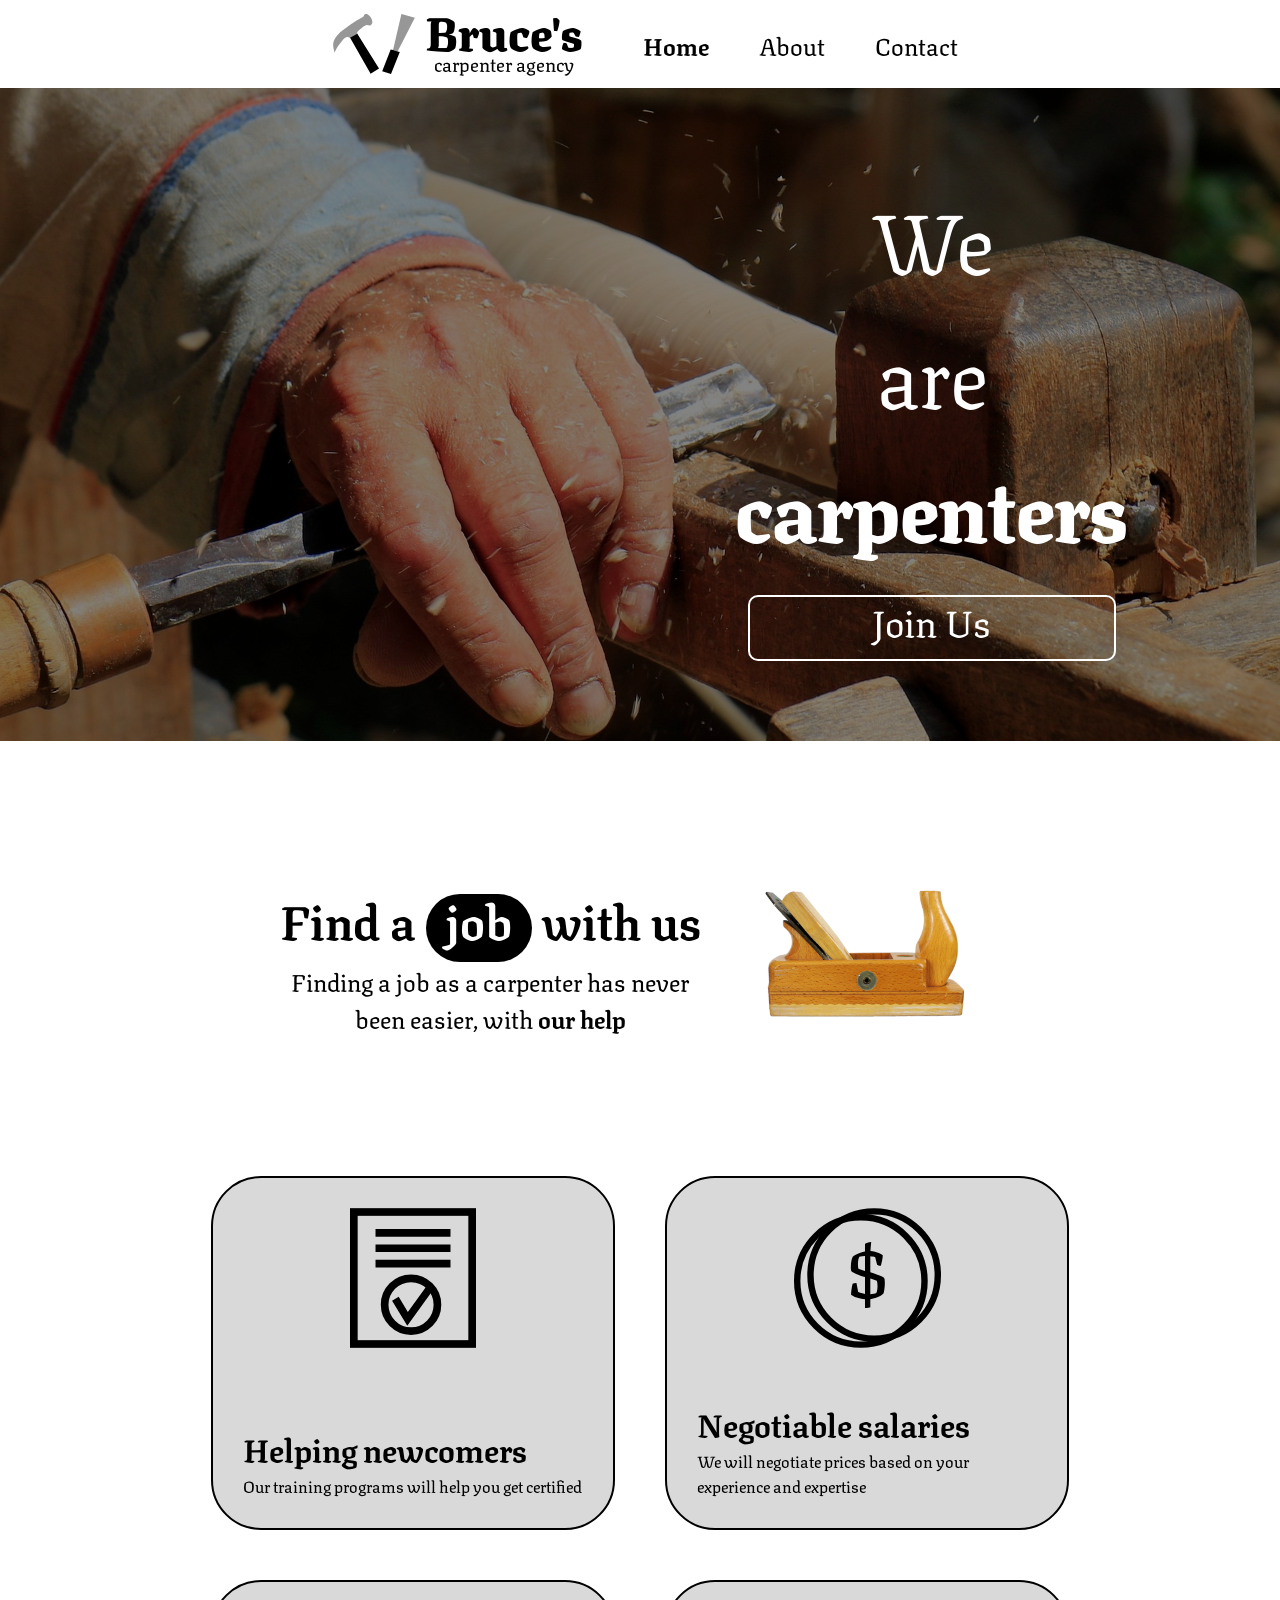
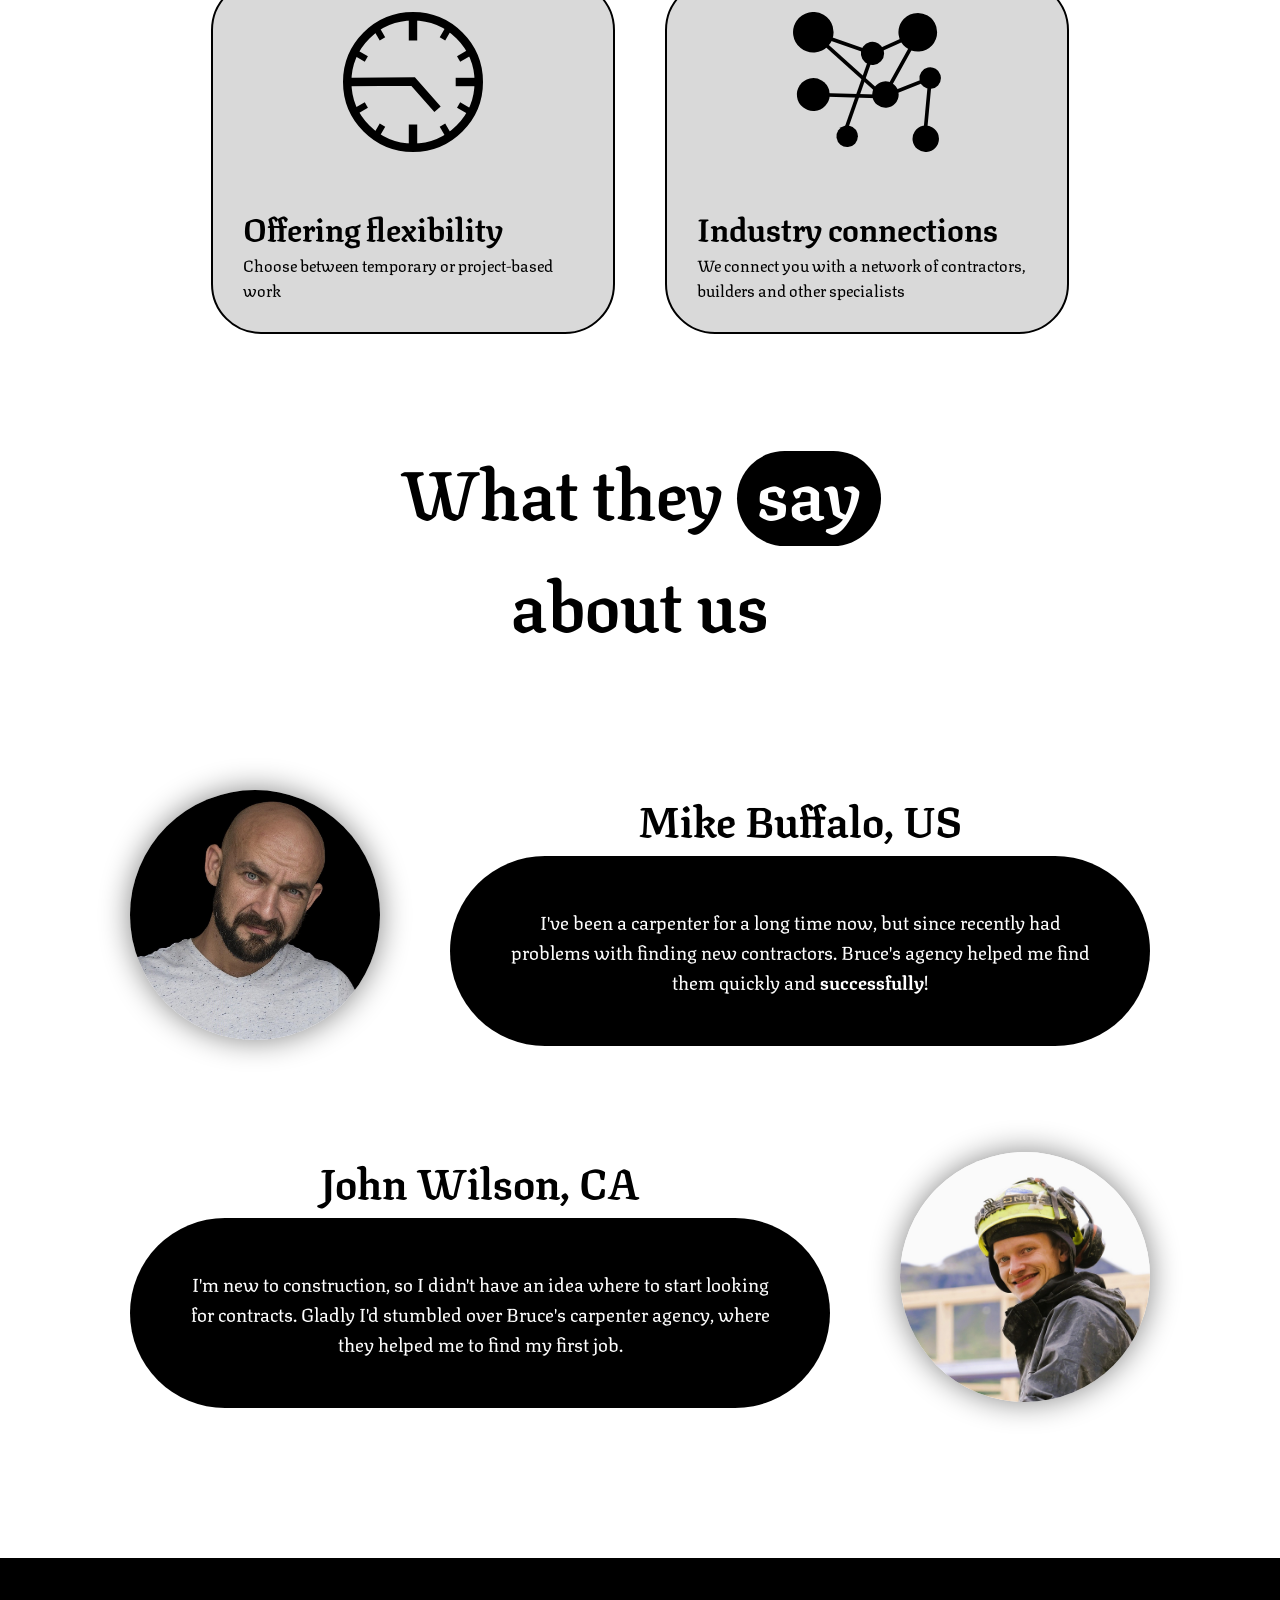
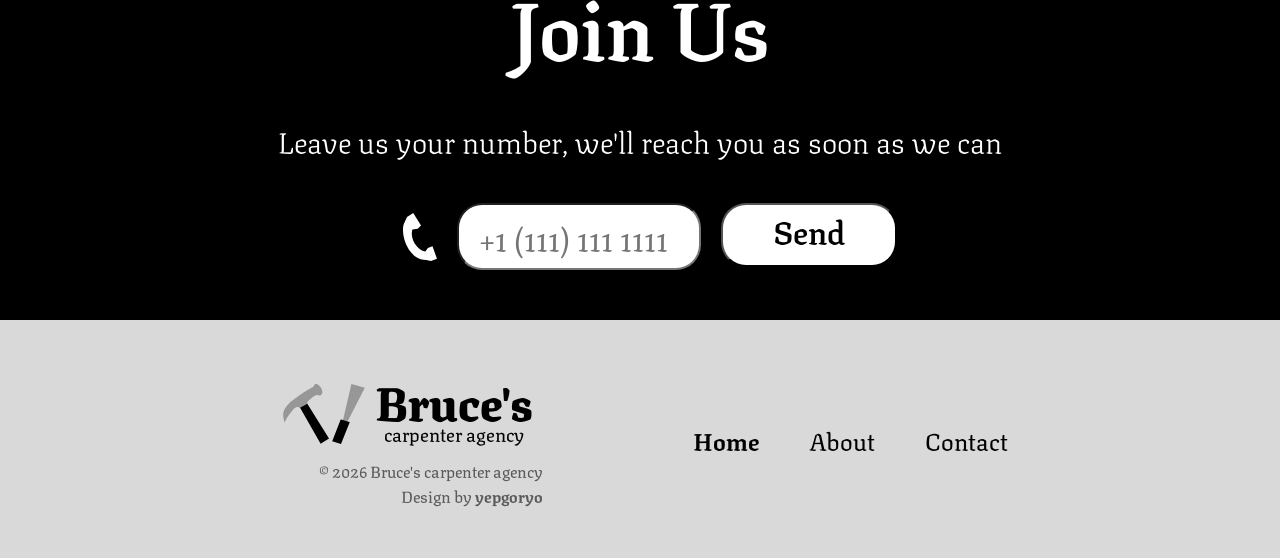
<file: index.html>
<!DOCTYPE html>
<html lang="en">
    <!-- Design by yepgoryo -->
<head>
    <meta charset="UTF-8">
    <meta name="viewport" content="width=device-width, initial-scale=1.0">
    <title>Bruce's Carpenter Agency</title>
    <link rel="stylesheet" href="main.css">
    <link rel="shortcut icon" href="favicon.png" type="image/x-icon">
</head>
<body>
    <header>
        <div class="logo">
            <div class="logo__image">
                <img src="img/logo_hammerandchisel.svg" width="82" height="60" alt="">
            </div>
            <div class="logo__text">
                <span class="logo__text__big">Bruce's</span>
                <span class="logo__text__small">carpenter agency</span>
            </div>
        </div>
        <nav>
            <ul>
                <li><a href="index.html"><b>Home</b></a></li>
                <li><a href="about.html">About</a></li>
                <li><a href="contact.html">Contact</a></li>
            </ul>
        </nav>
    </header>
    <div class="hero__wrapper">
        <div class="hero__message">
            <div class="hero__title">
                We<br/>are<br/><span class="hero__title__bold">carpenters</span>
            </div>
            <a class="hero__button" href="#joinus">Join Us</a>
        </div>
    </div>
    <main>
        <div class="main__heading__wrapper">
            <div class="main__heading__wrapper__text">
                <div class="main__heading__wrapper__text__heading">
                    <h1>Find a <div class="main__heading__wrapper__text__emphasis">job</div> with us</h1>
                </div>
                <p>Finding a job as a carpenter has never been easier, with <b>our help</b></p>
            </div>
            <div class="main__heading__wrapper__image__container">
                <img class="main__heading__wrapper__image" src="img/ralphs_fotos-planer-2546074_1920.png" width="300" height="200" alt="">
            </div>
        </div>
        <div class="main__aspect__blocks">
            <div class="main__aspect__block">
                <div class="main__aspect__block__image">
                    <img src="img/block_icon_1.svg" width="126" height="140" alt="">
                </div>
                <div class="main__aspect__block__text">
                    <h1>Helping newcomers</h1>
                    <p>Our training programs will help you get certified</p>
                </div>
            </div>
            <div class="main__aspect__block">
                <div class="main__aspect__block__image">
                    <img src="img/block_icon_2.svg" width="147" height="140" alt="">
                </div>
                <div class="main__aspect__block__text">
                    <h1>Negotiable salaries</h1>
                    <p>We will negotiate prices based on your experience and expertise</p>
                </div>
            </div>
            <div class="main__aspect__block">
                <div class="main__aspect__block__image">
                    <img src="img/block_icon_3.svg" width="140" height="140" alt="">
                </div>
                <div class="main__aspect__block__text">
                    <h1>Offering flexibility</h1>
                    <p>Choose between temporary or project-based work</p>
                </div>
            </div>
            <div class="main__aspect__block">
                <div class="main__aspect__block__image">
                    <img src="img/block_icon_4.svg" width="148" height="140" alt="">
                </div>
                <div class="main__aspect__block__text">
                    <h1>Industry connections</h1>
                    <p>We connect you with a network of contractors, builders and other specialists</p>
                </div>
            </div>
        </div>
        <div class="main__reviews">
            <div class="main__reviews__text">
                <div class="main__reviews__text__heading">
                    <h1>What they <div class="main__reviews__text__emphasis">say</div> about us</h1>
                </div>
            </div>
            <div class="main__reviews__review__leftside">
                <div class="main__reviews__review__image__container">
                    <img class="main__reviews__review__image main__reviews__review__image__left" src="img/romyrwood-isolated-4063381_1920_crop.jpg" width="250" height="250" alt="">
                </div>
                <div class="main__reviews__review__message">
                    <h1>Mike Buffalo, US</h1>
                    <div class="main__reviews__review__message__text">
                        <p>I've been a carpenter for a long time now, but since recently had problems with finding new contractors. Bruce's agency helped me find them quickly and <b>successfully</b>!</p>
                    </div>
                </div>
            </div>
            <div class="main__reviews__review__rightside">
                <div class="main__reviews__review__message">
                    <h1>John Wilson, CA</h1>
                    <div class="main__reviews__review__message__text">
                        <p>I'm new to construction, so I didn't have an idea where to start looking for contracts. Gladly I'd stumbled over Bruce's carpenter agency, where they helped me to find my first job.</p>
                    </div>
                </div>
                <div class="main__reviews__review__image__container">
                    <img class="main__reviews__review__image main__reviews__review__image__right" src="img/oknord-worker-8437106_1920_crop.jpg" width="250" height="250" alt="">
                </div>
            </div>
        </div>
        <div id="joinus" class="main__contact__form">
            <h1>Join Us</h1>
            <p>Leave us your number, we'll reach you as soon as we can</p>
            <form action="">
                <div class="main__contact__form__input">
                    <div class="main__contact__form__input__phone">
                        <div class="main__contact__form__input__icon">
                            <img src="img/phone_icon.svg" width="34" height="48" alt="">
                        </div>
                        <input class="main__contact__form__tel" type="tel" name="" id="" placeholder="+1 (111) 111 1111" maxlength="20">
                    </div>
                    <button class="main__contact__form__send">Send</button>
                </div>
            </form>
        </div>
    </main>
    <footer>
        <div class="footer__left__section">
            <div class="logo">
                <div class="logo__image">
                    <img src="img/logo_hammerandchisel.svg" width="82" height="60" alt="">
                </div>
                <div class="logo__text">
                    <span class="logo__text__big">Bruce's</span>
                    <span class="logo__text__small">carpenter agency</span>
                </div>
            </div>
            <p>© 2026 Bruce's carpenter agency<br/>Design by <b>yepgoryo</b></p>
        </div>
        <div class="footer__right__section">
            <nav>
                <ul>
                    <li><a href="index.html"><b>Home</b></a></li>
                    <li><a href="about.html">About</a></li>
                    <li><a href="contact.html">Contact</a></li>
                </ul>
            </nav>
        </div>
    </footer>
</body>
</html>
</file>
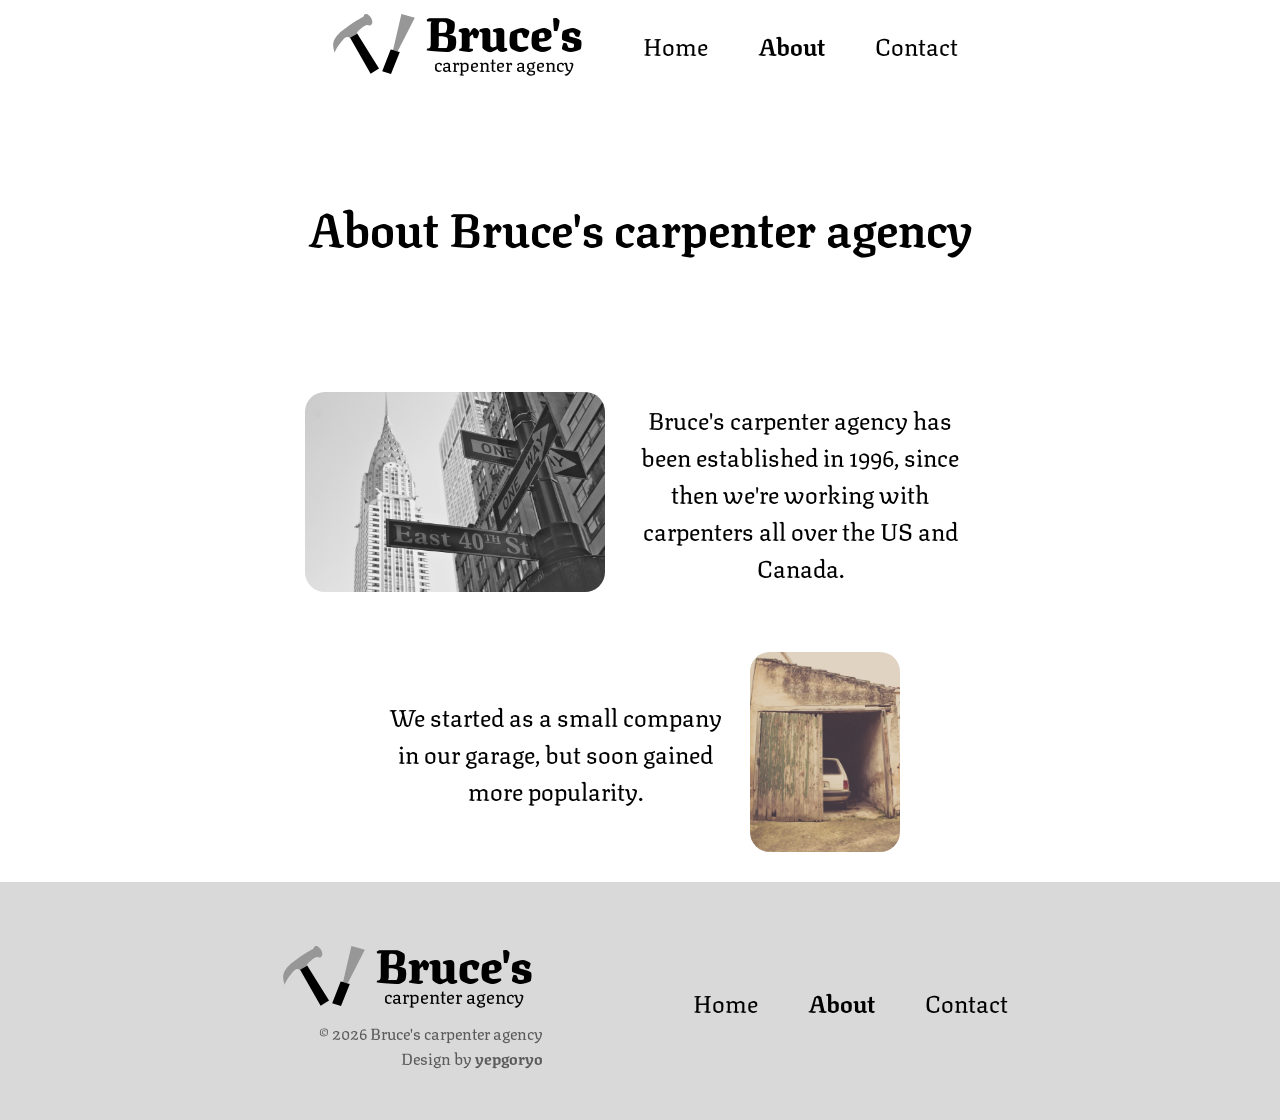
<file: about.html>
<!DOCTYPE html>
<html lang="en">
    <!-- Design by yepgoryo -->
<head>
    <meta charset="UTF-8">
    <meta name="viewport" content="width=device-width, initial-scale=1.0">
    <title>Bruce's Carpenter Agency</title>
    <link rel="stylesheet" href="main.css">
    <link rel="shortcut icon" href="favicon.png" type="image/x-icon">
</head>
<body>
    <header>
        <div class="logo">
            <div class="logo__image">
                <img src="img/logo_hammerandchisel.svg" width="82" height="60" alt="">
            </div>
            <div class="logo__text">
                <span class="logo__text__big">Bruce's</span>
                <span class="logo__text__small">carpenter agency</span>
            </div>
        </div>
        <nav>
            <ul>
                <li><a href="index.html">Home</a></li>
                <li><a href="about.html"><b>About</b></a></li>
                <li><a href="contact.html">Contact</a></li>
            </ul>
        </nav>
    </header>
    <main>
        <div class="single__heading">
            <h1>About Bruce's carpenter agency</h1>
        </div>
        <div class="picture__paragraph__left">
            <img class="picture__from__paragraph" src="img/rosanna17-new-york-7665799_1920.jpg" alt="">
            <div class="picture__text__paragraph">
                <p>Bruce's carpenter agency has been established in 1996, since then we're working with carpenters all over the US and Canada.</p>
            </div>
        </div>
        <div class="picture__paragraph__right">
            <div class="picture__text__paragraph">
                <p>We started as a small company in our garage, but soon gained more popularity.</p>
            </div>
            <img class="picture__from__paragraph" src="img/aitorstudio-car-1406870_1920.jpg" alt="">
        </div>
    </main>
    <footer>
        <div class="footer__left__section">
            <div class="logo">
                <div class="logo__image">
                    <img src="img/logo_hammerandchisel.svg" width="82" height="60" alt="">
                </div>
                <div class="logo__text">
                    <span class="logo__text__big">Bruce's</span>
                    <span class="logo__text__small">carpenter agency</span>
                </div>
            </div>
            <p>© 2026 Bruce's carpenter agency<br/>Design by <b>yepgoryo</b></p>
        </div>
        <div class="footer__right__section">
            <nav>
                <ul>
                    <li><a href="index.html">Home</a></li>
                    <li><a href="about.html"><b>About</b></a></li>
                    <li><a href="contact.html">Contact</a></li>
                </ul>
            </nav>
        </div>
    </footer>
</body>
</html>
</file>
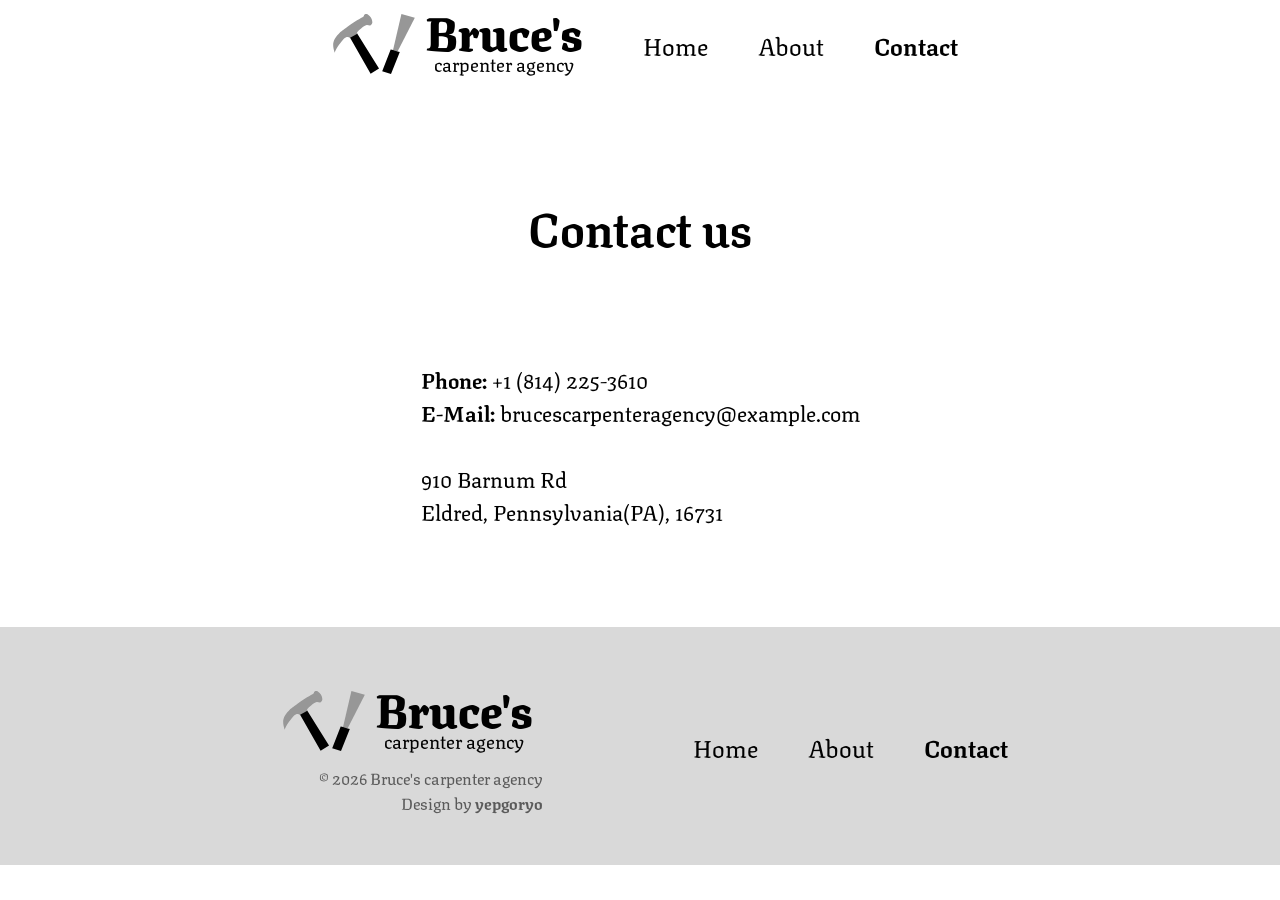
<file: contact.html>
<!DOCTYPE html>
<html lang="en">
    <!-- Design by yepgoryo -->
<head>
    <meta charset="UTF-8">
    <meta name="viewport" content="width=device-width, initial-scale=1.0">
    <title>Bruce's Carpenter Agency</title>
    <link rel="stylesheet" href="main.css">
    <link rel="shortcut icon" href="favicon.png" type="image/x-icon">
</head>
<body>
    <header>
        <div class="logo">
            <div class="logo__image">
                <img src="img/logo_hammerandchisel.svg" width="82" height="60" alt="">
            </div>
            <div class="logo__text">
                <span class="logo__text__big">Bruce's</span>
                <span class="logo__text__small">carpenter agency</span>
            </div>
        </div>
        <nav>
            <ul>
                <li><a href="index.html">Home</a></li>
                <li><a href="about.html">About</a></li>
                <li><a href="contact.html"><b>Contact</b></a></li>
            </ul>
        </nav>
    </header>
    <main>
        <div class="single__heading">
            <h1>Contact us</h1>
        </div>
        <div class="single__paragraph">
            <p><b>Phone:</b> +1 (814) 225-3610<br/><b>E-Mail:</b> brucescarpenteragency@example.com<br/><br/>910 Barnum Rd<br/>Eldred, Pennsylvania(PA), 16731</p>
        </div>
    </main>
    <footer>
        <div class="footer__left__section">
            <div class="logo">
                <div class="logo__image">
                    <img src="img/logo_hammerandchisel.svg" width="82" height="60" alt="">
                </div>
                <div class="logo__text">
                    <span class="logo__text__big">Bruce's</span>
                    <span class="logo__text__small">carpenter agency</span>
                </div>
            </div>
            <p>© 2026 Bruce's carpenter agency<br/>Design by <b>yepgoryo</b></p>
        </div>
        <div class="footer__right__section">
            <nav>
                <ul>
                    <li><a href="index.html">Home</a></li>
                    <li><a href="about.html">About</a></li>
                    <li><a href="contact.html"><b>Contact</b></a></li>
                </ul>
            </nav>
        </div>
    </footer>
</body>
</html>
</file>
<file: main.css>
/*
    Design by yepgoryo
*/

@font-face {
    font-family: "Texturina";
    src: url("fonts/Texturina-VariableFont_opsz\,wght.ttf");
}

* {
    padding: 0;
    margin: 0;
}

html {
    scroll-behavior: smooth;
}

body {
    background: #fff;
    font-family: "Texturina", sans-serif;
    overflow-x: hidden;
}

header {
    display: flex;
    flex-direction: row;
    justify-content: center;
}

a {
    text-decoration: none;
}

.logo {
    padding: 10px;
    display: flex;
    flex-direction: row;
}

.center__vertical {
    display: flex;
    flex-direction: column;
    justify-content: center;
}

.logo .logo__image {
    display: flex;
    flex-direction: column;
    justify-content: center;
    padding-right: 10px;
}

.logo .logo__text {
    text-align: center;
    display: flex;
    flex-direction: column;
    justify-content: center;
}

.logo .logo__text .logo__text__big {
    font-size: 36pt;
    font-weight: 900;
    line-height: 38px;
}

.logo .logo__text .logo__text__small {
    font-size: 14pt;
    font-weight: 400;
}

header nav, footer .footer__right__section nav {
    display: flex;
    flex-direction: column;
    justify-content: center;
}

header nav ul, footer .footer__right__section nav ul {
    display: flex;
    flex-direction: row;
    justify-content: center;
    gap: 50px;
    padding-left: 50px;
    list-style: none;
    font-size: 18pt;
}

header nav ul a, header nav ul a:active, header nav ul a:visited, footer .footer__right__section nav ul a, footer .footer__right__section nav ul a:active, footer .footer__right__section nav ul a:visited {
    color: #000;
}

.hero__wrapper {
    background: #0000007c url('img/juergen_sieber-drechsler-3394311_1920.jpg') no-repeat center;
    background-size: cover;
    background-blend-mode: darken;
}

.hero__wrapper .hero__message {
    display: flex;
    flex-direction: column;
    justify-content: center;
    padding-top: 80px;
    padding-bottom: 80px;
    margin-left: 55%;
    width: 455px;
}

.hero__wrapper .hero__message .hero__title {
    color: #fff;
    font-size: 64pt;
    text-align: center;
    padding-bottom: 25px;
}

.hero__wrapper .hero__message .hero__title .hero__title__bold {
    font-weight: 900;
}

.hero__wrapper .hero__message .hero__button, .hero__wrapper .hero__message .hero__button:active {
    font-size: 28pt;
    color: #fff;
    border: 2px solid #fff;
    text-align: center;
    text-align: center;
    border-radius: 10px;
    line-height: 46px;
    padding-bottom: 16px;
    width: 80%;
    margin: 0 auto;
    transition: .3s ease;
}

.hero__wrapper .hero__message .hero__button:hover {
    background: #fff;
    color: #000;
}

.main__heading__wrapper {
    display: flex;
    flex-direction: row;
    justify-content: center;
    padding-top: 60px;
    padding-bottom: 60px;
}

.main__heading__wrapper .main__heading__wrapper__image__container {
    display: flex;
    flex-direction: column;
    justify-content: center;
}

.main__heading__wrapper .main__heading__wrapper__text {
    color: #000;
    text-align: center;
    padding-left: 10px;
    padding-right: 10px;
    padding-top: 80px;
    padding-bottom: 80px;
}

.main__heading__wrapper .main__heading__wrapper__text .main__heading__wrapper__text__heading {
    display: flex;
    flex-direction: row;
    justify-content: center;
    font-size: 18pt;
}

.main__heading__wrapper .main__heading__wrapper__text .main__heading__wrapper__text__heading .main__heading__wrapper__text__emphasis {
    display: inline-block;
    background: #000;
    color: #fff;
    line-height: 48px;
    padding-left: 20px;
    padding-right: 20px;
    padding-bottom: 20px;
    border-radius: 60px;
}

.main__heading__wrapper .main__heading__wrapper__text p {
    font-size: 18pt;
    width: 400px;
    margin: 0 auto;
}

.main__aspect__blocks {
    display: grid;
    grid-template-rows: auto auto;
    grid-template-columns: auto auto;
    justify-content: center;
    gap: 50px;
}

.main__aspect__blocks .main__aspect__block {
    background: #d9d9d9ff;
    border-radius: 50px;
    border: 2px solid #000;
    padding: 30px;
    width: 340px;
    color: #000;
    display: flex;
    flex-direction: column;
    justify-content: space-between;
}

.main__aspect__blocks .main__aspect__block h1 {
    font-size: 24pt;
}

.main__aspect__blocks .main__aspect__block p {
    font-size: 12pt;
}

.main__aspect__blocks .main__aspect__block .main__aspect__block__image {
    display: flex;
    flex-direction: row;
    justify-content: center;
}

.main__aspect__blocks .main__aspect__block .main__aspect__block__text {
    padding-top: 50px;
}

.main__reviews {
    padding-top: 100px;
    padding-bottom: 100px;
}

.main__reviews .main__reviews__text {
    width: 600px;
    margin: 0 auto;
    text-align: center;
    margin-bottom: 80px;
}

.main__reviews .main__reviews__text .main__reviews__text__heading {
    display: flex;
    flex-direction: row;
    justify-content: center;
    font-size: 26pt;
}

.main__reviews .main__reviews__text .main__reviews__text__heading .main__reviews__text__emphasis {
    display: inline-block;
    background: #000;
    color: #fff;
    line-height: 75px;
    padding-left: 20px;
    padding-right: 20px;
    padding-bottom: 20px;
    border-radius: 60px;
}

.main__reviews .main__reviews__review__image__container .main__reviews__review__image {
    border-radius: 135px;
    box-shadow: 0 0 30px #0000007c;
}

.main__reviews .main__reviews__review__image__container .main__reviews__review__image__right {
    margin-left: 70px;
}

.main__reviews .main__reviews__review__image__container .main__reviews__review__image__left {
    margin-right: 70px;
}

.main__reviews .main__reviews__review__leftside, .main__reviews .main__reviews__review__rightside {
    display: flex;
    flex-direction: row;
    justify-content: center;
    padding-top: 50px;
    padding-bottom: 50px;
}

.main__reviews .main__reviews__review__message {
    display: flex;
    flex-direction: column;
    justify-content: center;
}

.main__reviews .main__reviews__review__message h1 {
    font-size: 32pt;
    text-align: center;
    margin-bottom: 5px;
}

.main__reviews .main__reviews__review__message .main__reviews__review__message__text {
    font-size: 14pt;
    color: #fff;
    background: #000;
    border-radius: 140px;
    padding: 50px;
    text-align: center;
    width: 600px;
}

.main__reviews .main__reviews__review__image__container {
    display: flex;
    flex-direction: column;
    justify-content: center;
}

.main__contact__form {
    background: #000;
    color: #fff;
    text-align: center;
}

.main__contact__form h1 {
    font-size: 62pt;
}

.main__contact__form p {
    font-size: 22pt;
    font-weight: 200;
    padding: 30px;
}

.main__contact__form .main__contact__form__input .main__contact__form__input__phone {
    display: flex;
    flex-direction: row;
    justify-content: center;
}

.main__contact__form .main__contact__form__input .main__contact__form__tel {
    font-family: "Texturina", sans-serif;
    width: 200px;
    height: 63px;
    outline: none;
    border-radius: 25px;
    padding-left: 20px;
    padding-right: 20px;
    line-height: 16px;
    font-size: 24pt;
}

.main__contact__form .main__contact__form__input .main__contact__form__send {
    background: #fff;
    cursor: pointer;
    font-family: "Texturina", sans-serif;
    font-size: 24pt;
    font-weight: 600;
    padding-left: 50px;
    padding-right: 50px;
    height: 48px;
    margin-left: 20px;
    border-radius: 25px;
    padding-bottom: 60px;
}

.main__contact__form .main__contact__form__input {
    display: flex;
    flex-flow: row;
    justify-content: center;
    padding-top: 10px;
    padding-bottom: 50px;
}

.main__contact__form .main__contact__form__input img {
    padding-left: 20px;
    padding-right: 20px;
}

.main__contact__form .main__contact__form__input__icon {
    display: flex;
    flex-direction: column;
    justify-content: center;
}

footer {
    display: flex;
    flex-direction: row;
    justify-content: center;
    gap: 100px;
    background: #d9d9d9ff;
    padding: 50px;
}

footer .footer__left__section p {
    text-align: right;
    color: #5a5a5aff;
}

footer .footer__right__section {
    display: flex;
    flex-direction: column;
    justify-content: center;
}

@media screen and (max-width: 1100px) {
    .main__reviews .main__reviews__review__message .main__reviews__review__message__text {
        width: 400px;
    }
}

@media screen and (max-width: 980px) {
    .hero__wrapper .hero__message {
        margin: 0 auto;
    }

    .main__heading__wrapper {
        flex-direction: column-reverse;
        text-align: center;
    }
    
    .main__heading__wrapper .main__heading__wrapper__image {
        margin: 0 auto;
    }

    .main__heading__wrapper .main__heading__wrapper__text {        
        padding-top: 0;
    }

    .main__aspect__blocks {
        grid-template-rows: auto;
        grid-template-columns: auto;
    }

    .main__reviews .main__reviews__review__image__container .main__reviews__review__image__right, .main__reviews .main__reviews__review__image__container .main__reviews__review__image__left {
        margin: 0 auto;
    }

    .main__reviews .main__reviews__review__leftside {
        flex-direction: column;
        justify-content: center;
    }

    .main__reviews .main__reviews__review__rightside {
        flex-direction: column-reverse;
        justify-content: center;
    }

    .main__reviews .main__reviews__review__message {
        margin-top: 50px;
    }

    .main__reviews .main__reviews__review__message .main__reviews__review__message__text {
        width: 60%;
        margin: 0 auto;
    }
}

@media screen and (max-width: 800px) {
    header {
        flex-direction: column;
    }

    header nav {
        padding-top: 20px;
        padding-bottom: 20px;
    }

    header nav ul, footer .footer__right__section nav ul {
        padding-left: 0;
    }

    .logo {
        justify-content: center;
    }

    footer {
        flex-direction: column-reverse;
    }

    footer .footer__left__section p {
        text-align: center;
    }

}

@media screen and (max-width: 610px) {
    .main__contact__form .main__contact__form__input {
        flex-direction: column;
        gap: 10px;
    }

    .main__reviews .main__reviews__text {
        width: 80%;
    }

    .main__reviews .main__reviews__review__message .main__reviews__review__message__text {
        border-radius: 85px;
    }

    .main__aspect__blocks .main__aspect__block {
        width: 260px;
    }

    .main__heading__wrapper .main__heading__wrapper__text p {
        width: 80%;
    }

    .main__contact__form .main__contact__form__input .main__contact__form__send {
        margin: 0 auto;
        width: 90%;
    }
}

@media screen and (max-width: 460px) {
    .hero__wrapper .hero__message {
        width: 90%;
    }

    .hero__wrapper .hero__message .hero__title {
        font-size: 42pt;
    }
}

.single__heading {
    padding-top: 100px;
    padding-bottom: 100px;
    padding-left: 30px;
    padding-right: 30px;
    text-align: center;
    font-size: 18pt;
    font-weight: 600;
}

/* About */

.picture__paragraph__left, .picture__paragraph__right {
    padding: 30px;
    display: flex;
    flex-flow: row;
    justify-content: center;
    height: 200px;
    gap: 20px;
}

.picture__from__paragraph {
    height: auto;
    border-radius: 20px;
}

.picture__text__paragraph {
    display: flex;
    flex-direction: column;
    justify-content: center;
    font-size: 18pt;
    text-align: center;
    width: 350px;
}

@media screen and (max-width: 600px) {
    .picture__from__paragraph {
        width: max-content;
        height: 200px;
        margin: 0 auto;
        font-size: 12pt;
    }

    .picture__text__paragraph {
        padding-top: 30px;
        margin: 0 auto;
        width: 90%;
    }

    .picture__paragraph__left {
        flex-direction: column;
        gap: 0;
        height: auto;
    }

    .picture__paragraph__right {
        flex-direction: column-reverse;
        gap: 0;
        height: auto;
    }
}

/* Contact */

.single__paragraph {
    font-size: 16pt;
    display: flex;
    flex-direction: row;
    justify-content: center;
    padding-bottom: 100px;
}
</file>
